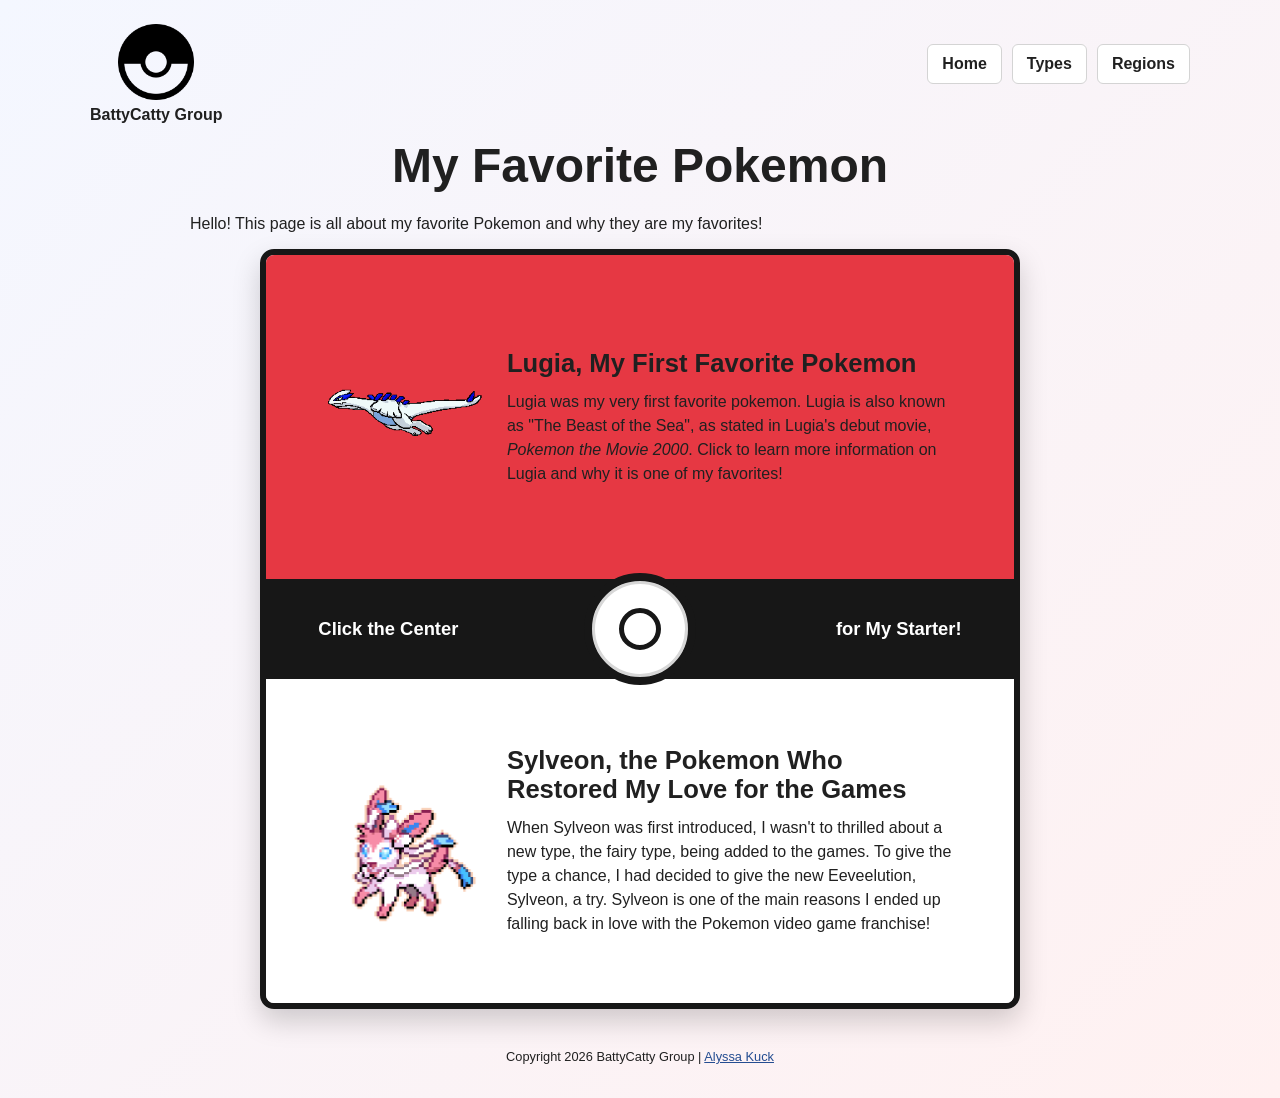
<file: index.html>
<!DOCTYPE html>
<html lang="en">
<head>
  <meta charset="UTF-8">
  <meta name="viewport" content="width=device-width, initial-scale=1.0">
  <title>My Favorite Pokemon | BattyCatty Group</title>
  <link rel="stylesheet" href="styles.css">
</head>
<body>
  <header class="site-header">
    <div class="brand">
      <img src="Ball Logo.png" alt="Pokeball logo">
      <div class="brand-name">BattyCatty Group</div>
    </div>

    <nav aria-label="Main navigation">
      <a href="index.html">Home</a>
      <a href="types.html">Types</a>
      <a href="regions.html">Regions</a>
    </nav>
  </header>

  <main>
    <h1>My Favorite Pokemon</h1> 
    <p>
      Hello! This page is all about my favorite Pokemon and why they are my favorites!
    </p>

    <section class="pokeball" aria-label="Featured favorite Pokemon">
      <div class="red-section">
        <a class="pokemon-image" href="lugia.html" aria-label="Learn more about Lugia">
          <img src="Lugia.gif" alt="Lugia">
        </a>

        <div class="pokemon-copy">
          <h2>Lugia, My First Favorite Pokemon</h2>
          <p>
            Lugia was my very first favorite pokemon. Lugia is also known as
            "The Beast of the Sea", as stated in Lugia's debut movie,
            <em>Pokemon the Movie 2000</em>. Click to learn more information
            on Lugia and why it is one of my favorites!
          </p>
        </div>
      </div>

      <div class="black-stripe">
        <span class="stripe-label">Click the Center</span>
        <span class="stripe-label">for My Starter!</span>
      </div>

      <div class="white-section">
        <a class="pokemon-image" href="sylveon.html" aria-label="Learn more about Sylveon">
          <img src="Sylveon.gif" alt="Sylveon">
        </a>

        <div class="pokemon-copy">
          <h2>Sylveon, the Pokemon Who Restored My Love for the Games</h2>
          <p>
            When Sylveon was first introduced, I wasn't to thrilled about a new
            type, the fairy type, being added to the games. To give the type a
            chance, I had decided to give the new Eeveelution, Sylveon, a try.
            Sylveon is one of the main reasons I ended up falling back in love
            with the Pokemon video game franchise!
          </p>
        </div>
      </div>

      <div class="center-button">
        <a href="starter.html" aria-label="Learn about my starter Pokemon"></a>
      </div>
    </section>
  </main>

  <footer>
    Copyright 2026 BattyCatty Group |
    <a href="mailto:amkuck@asu.edu">Alyssa Kuck</a>
  </footer>
</body>
</html>
</file>
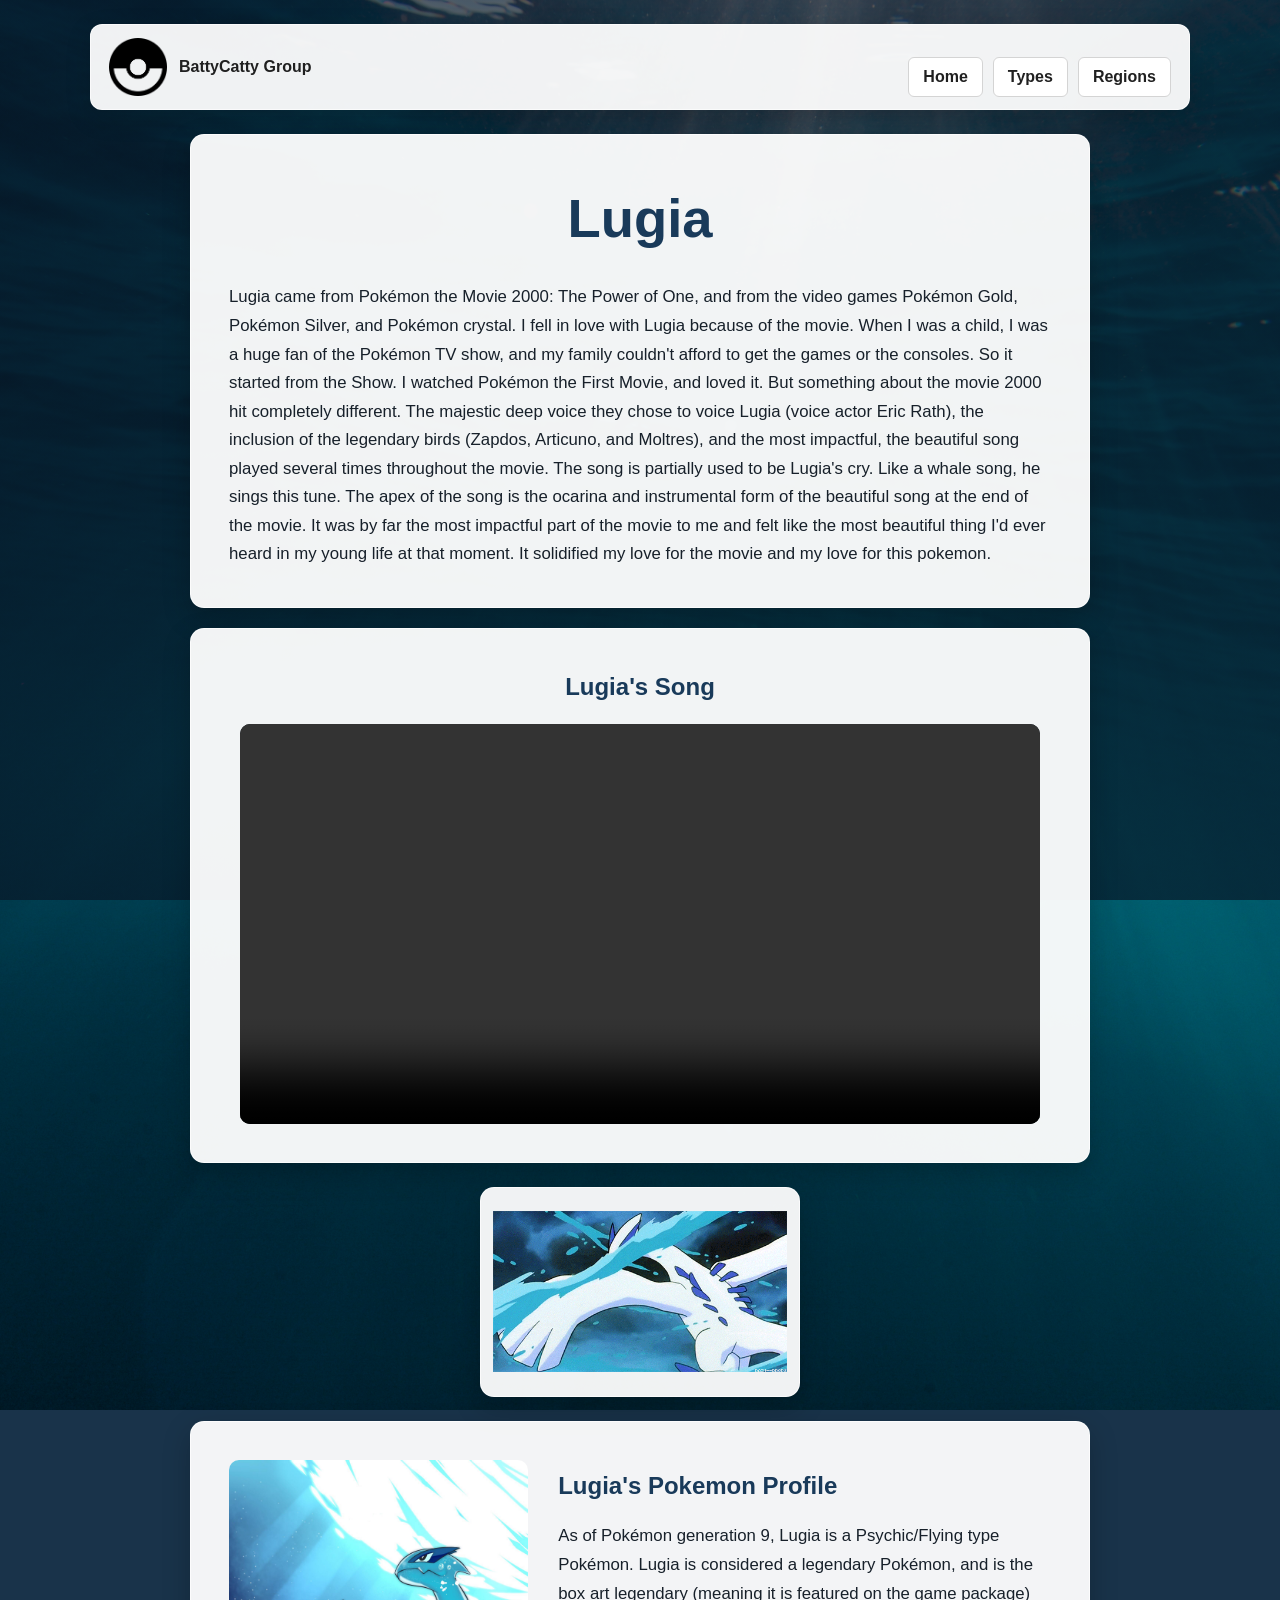
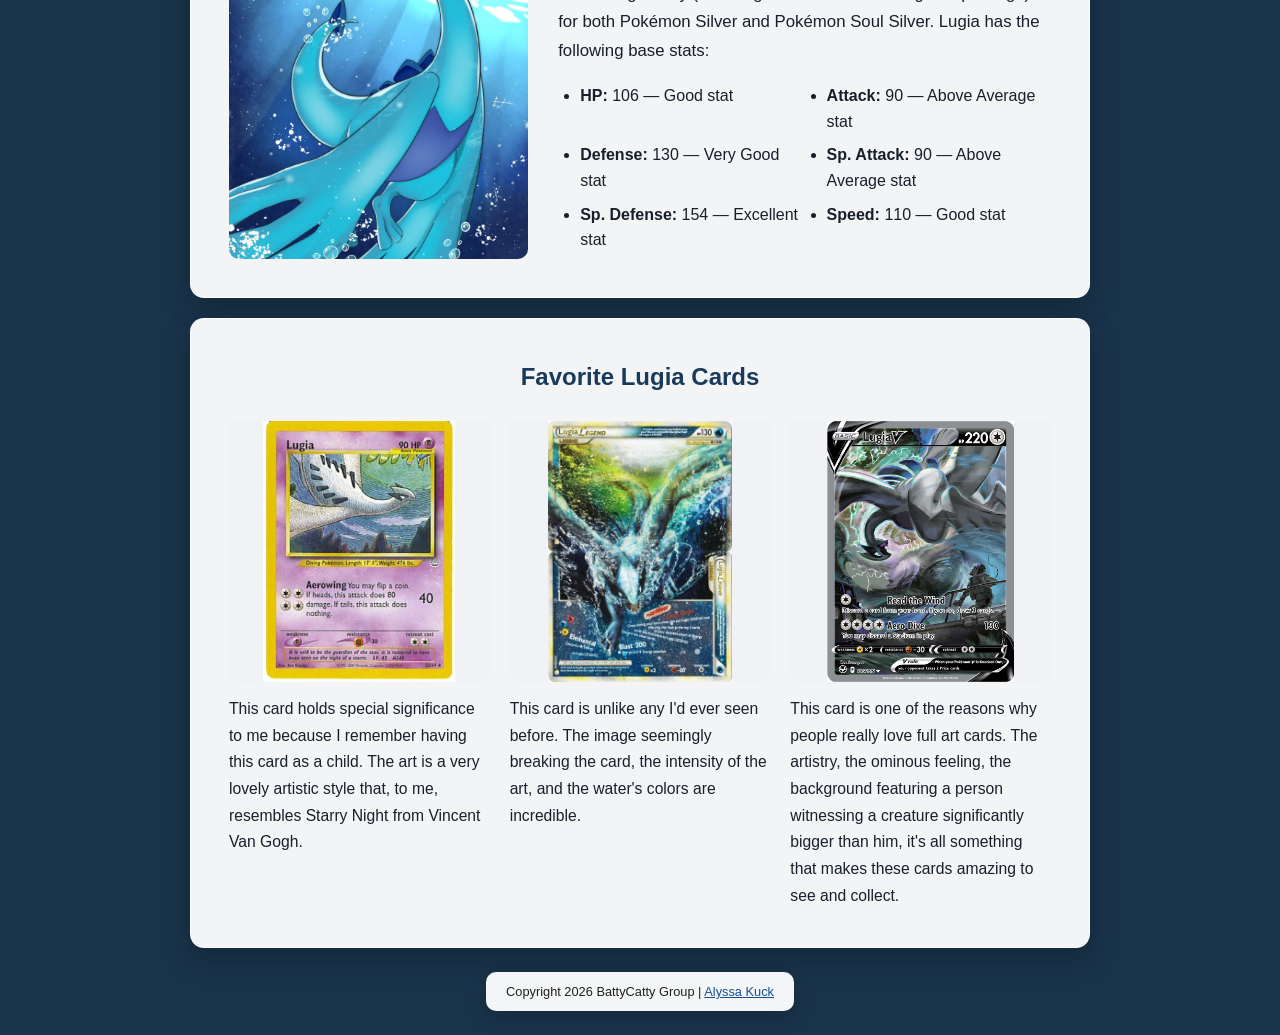
<file: lugia.html>
<!DOCTYPE html>
<html lang="en">
<head>
  <meta charset="UTF-8">
  <meta name="viewport" content="width=device-width, initial-scale=1.0">
  <meta name="description" content="Why Lugia is one of my favorite Pokemon, with memories, base stats, music, and favorite cards.">
  <title>Lugia | BattyCatty Group</title>
  <link rel="stylesheet" href="styles.css">
</head>
<body class="detail-page lugia-page">
  <header class="site-header">
    <a class="brand" href="index.html" aria-label="BattyCatty Group home">
      <img src="Ball Logo.png" alt="Pokeball logo">
      <span class="brand-name">BattyCatty Group</span>
    </a>

    <nav aria-label="Main navigation">
      <a href="index.html">Home</a>
      <a href="types.html">Types</a>
      <a href="regions.html">Regions</a>
    </nav>
  </header>

  <main class="detail-main">
    <section class="detail-panel intro-panel">
      <h1>Lugia</h1>
      <p>Lugia came from Pokémon the Movie 2000: The Power of One, and from the video games Pokémon Gold, Pokémon Silver, and Pokémon crystal. I fell in love with Lugia because of the movie. When I was a child, I was a huge fan of the Pokémon TV show, and my family couldn't afford to get the games or the consoles. So it started from the Show. I watched Pokémon the First Movie, and loved it. But something about the movie 2000 hit completely different. The majestic deep voice they chose to voice Lugia (voice actor Eric Rath), the inclusion of the legendary birds (Zapdos, Articuno, and Moltres), and the most impactful, the beautiful song played several times throughout the movie. The song is partially used to be Lugia's cry. Like a whale song, he sings this tune. The apex of the song is the ocarina and instrumental form of the beautiful song at the end of the movie. It was by far the most impactful part of the movie to me and felt like the most beautiful thing I'd ever heard in my young life at that moment. It solidified my love for the movie and my love for this pokemon.</p>
    </section>

    <section class="detail-panel video-panel" aria-labelledby="lugia-video-title">
      <h2 id="sylveon-video-title">Lugia's Song</h2>
      <video controls preload="metadata">
        <source src="Pokemon 2000 lugia's song.mp4" type="video/mp4">
        Your browser does not support HTML video. You can
        <a href="Sylveon.mp4">open the video file</a> instead.
      </video>
    </section>

    <div class="featured-gif">
      <img src="Lugia for the page.gif" alt="Animated Lugia">
    </div>

    <section class="detail-panel feature-panel">
      <img class="feature-art" src="Lugia art 1.jpg" alt="Lugia artwork">
      <div class="feature-copy">
        <h2>Lugia's Pokemon Profile</h2>
        <p>As of Pokémon generation 9, Lugia is a Psychic/Flying type Pokémon. Lugia is considered a legendary Pokémon, and is the box art legendary (meaning it is featured on the game package) for both Pokémon Silver and Pokémon Soul Silver. Lugia has the following base stats:</p>
        <ul class="stat-list">
          <li><strong>HP:</strong> 106 — Good stat</li>
          <li><strong>Attack:</strong> 90 — Above Average stat</li>
          <li><strong>Defense:</strong> 130 — Very Good stat</li>
          <li><strong>Sp. Attack:</strong> 90 — Above Average stat</li>
          <li><strong>Sp. Defense:</strong> 154 — Excellent stat</li>
          <li><strong>Speed:</strong> 110 — Good stat</li>
        </ul>
      </div>
    </section>

    <section class="detail-panel collection-panel">
      <h2>Favorite Lugia Cards</h2>
      <div class="card-gallery">
        <article class="card-item">
          <img src="Lugia card.jpg" alt="Lugia card with starry artwork">
          <p>This card holds special significance to me because I remember having this card as a child. The art is a very lovely artistic style that, to me, resembles Starry Night from Vincent Van Gogh.</p>
        </article>
        <article class="card-item">
          <img src="Lugia card 2.jpg" alt="Lugia card with dramatic water artwork">
          <p>This card is unlike any I'd ever seen before. The image seemingly breaking the card, the intensity of the art, and the water's colors are incredible.</p>
        </article>
        <article class="card-item">
          <img src="Lugia card 3.jpg" alt="Full-art Lugia card">
          <p>This card is one of the reasons why people really love full art cards. The artistry, the ominous feeling, the background featuring a person witnessing a creature significantly bigger than him, it's all something that makes these cards amazing to see and collect.</p>
        </article>
      </div>
    </section>
  </main>

  <footer class="detail-footer">
    Copyright 2026 BattyCatty Group |
    <a href="mailto:amkuck@asu.edu">Alyssa Kuck</a>
  </footer>
</body>
</html>
</file>
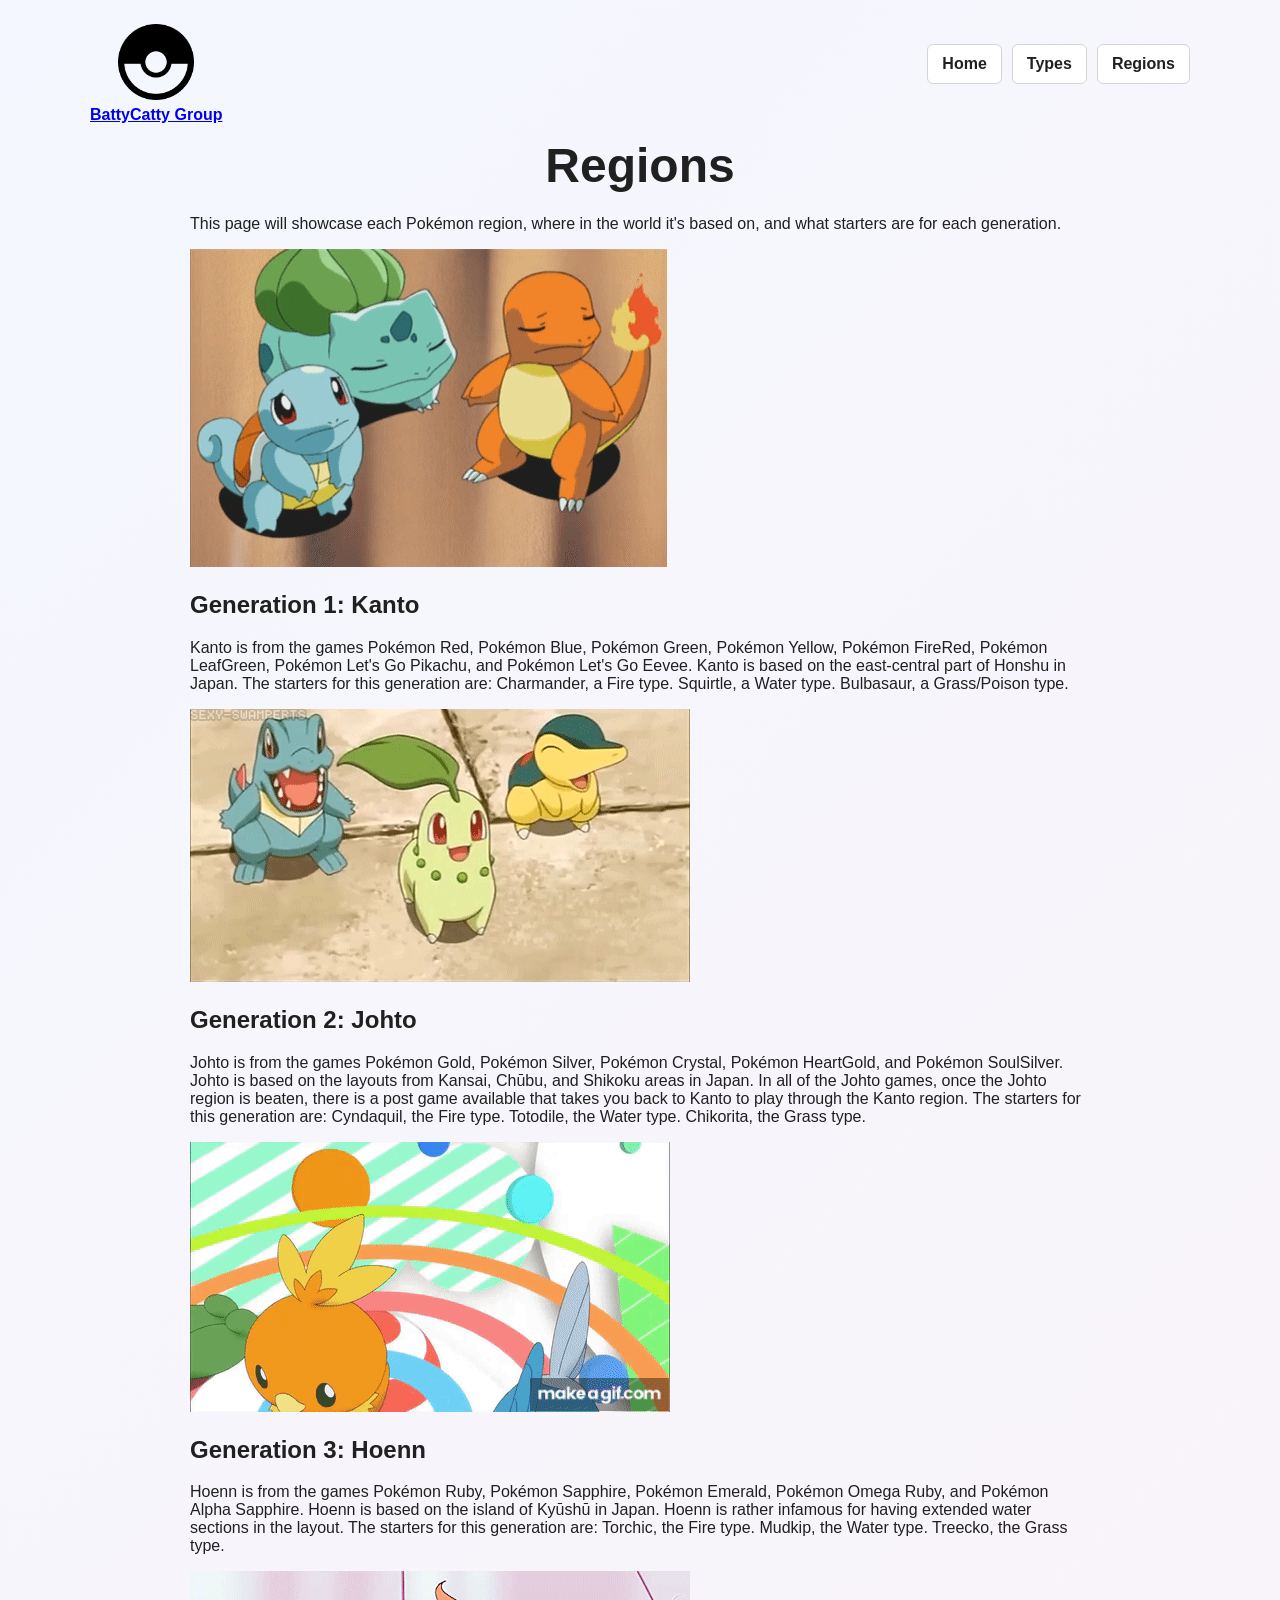
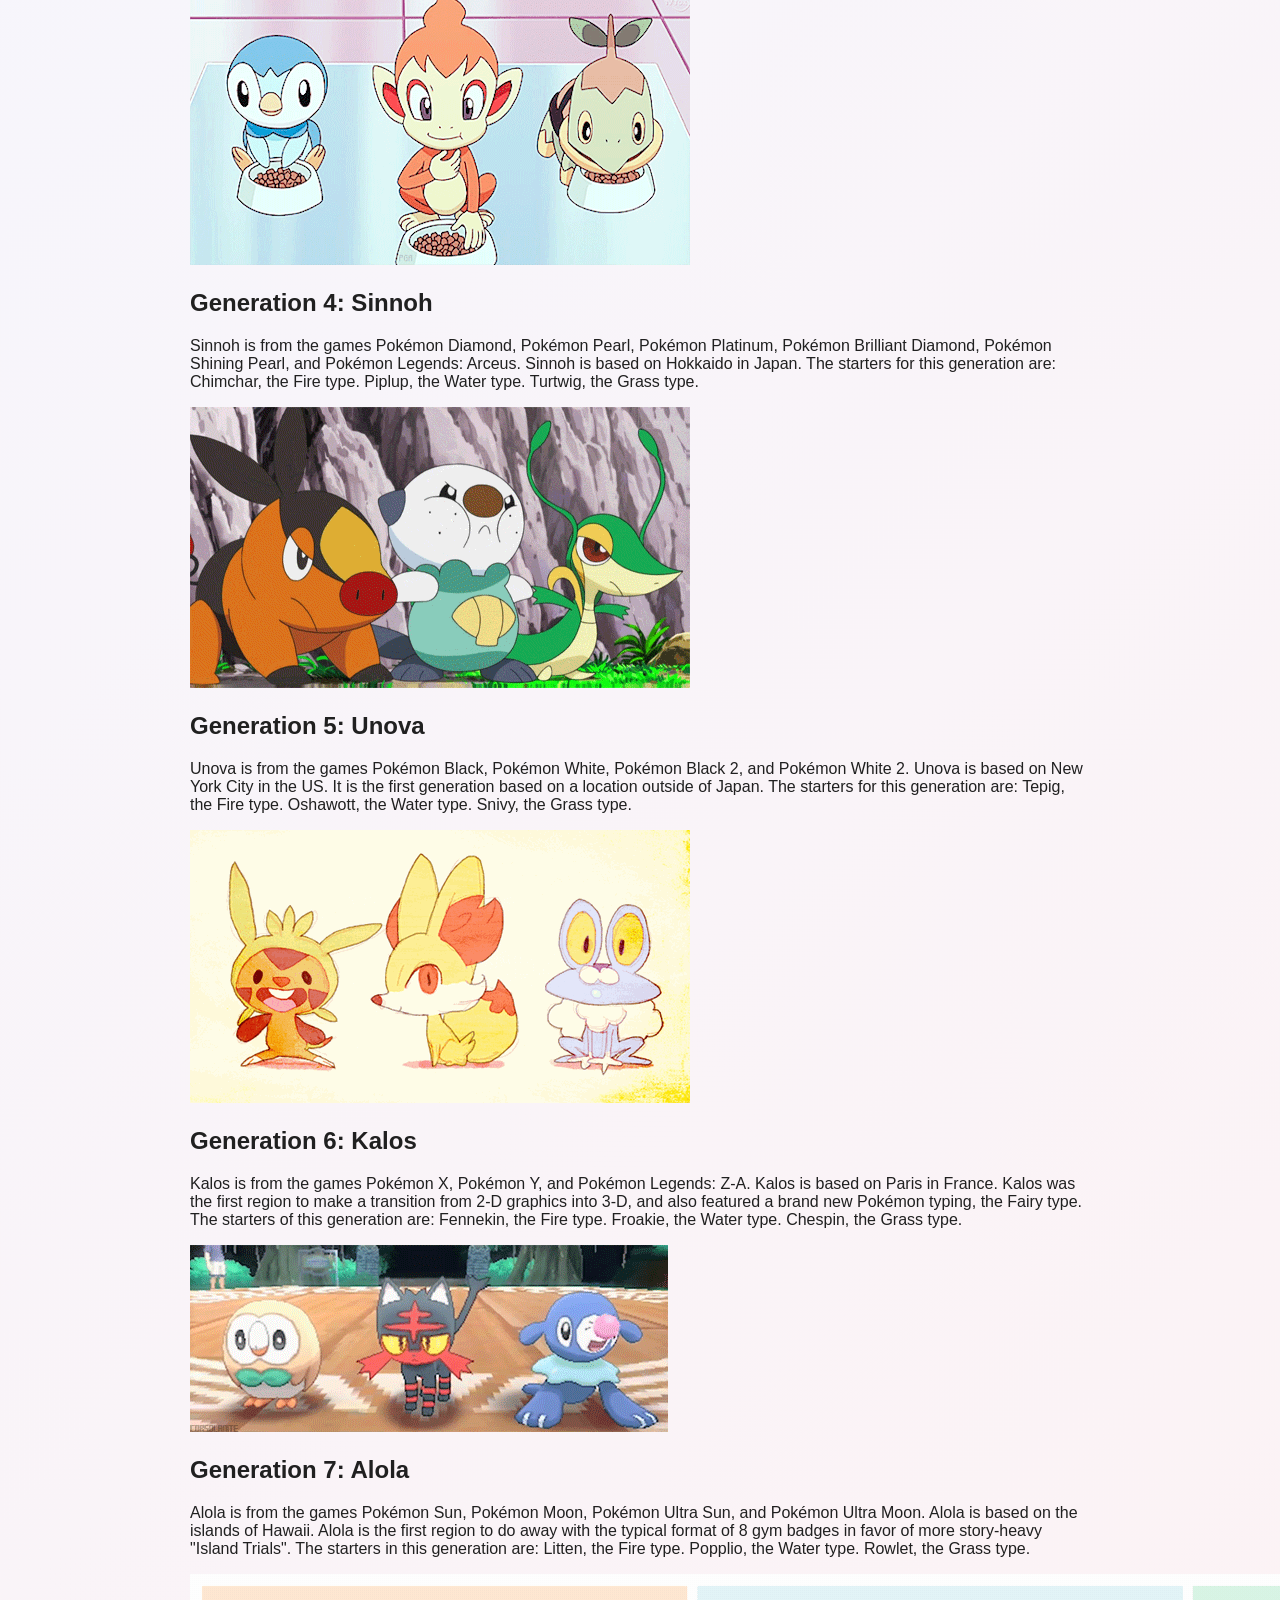
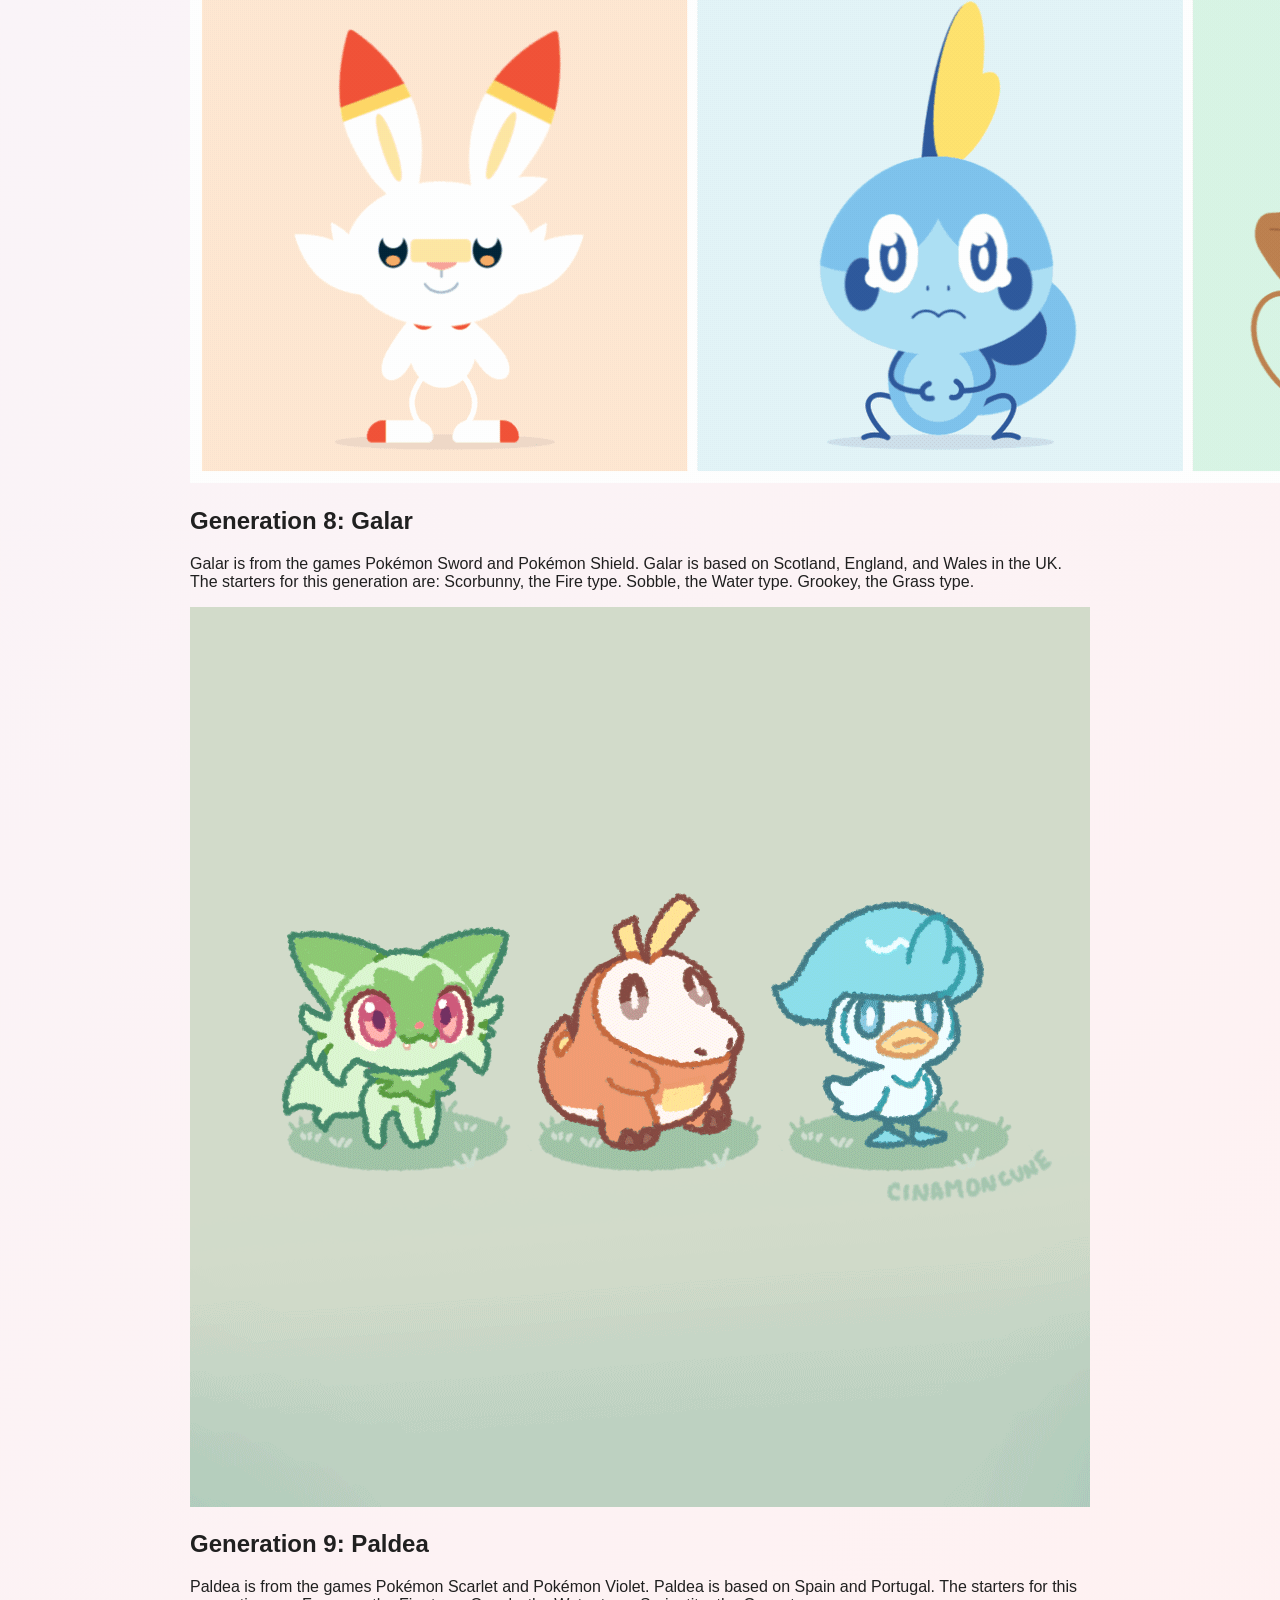
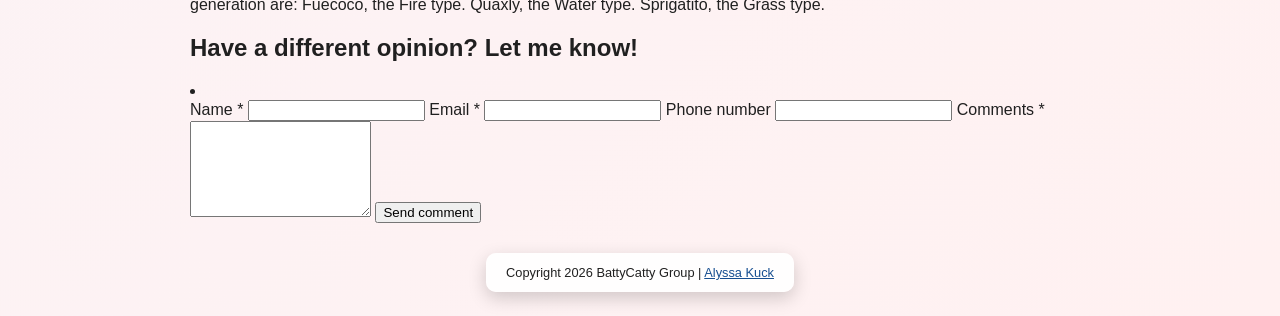
<file: regions.html>
<!DOCTYPE html>
<html lang="en">
<head>
  <meta charset="UTF-8">
  <meta name="viewport" content="width=device-width, initial-scale=1.0">
  <meta name="description" content="Explore the nine main Pokémon regions, their real-world inspirations, and their starter Pokémon.">
  <title>Regions | BattyCatty Group</title>
  <link rel="stylesheet" href="styles.css">
</head>
<body class="info-page regions-page">
  <header class="site-header">
    <a class="brand" href="index.html" aria-label="BattyCatty Group home">
      <img src="Ball Logo.png" alt="Pokeball logo">
      <span class="brand-name">BattyCatty Group</span>
    </a>
    <nav aria-label="Main navigation">
      <a href="index.html">Home</a>
      <a href="types.html">Types</a>
      <a href="regions.html" aria-current="page">Regions</a>
    </nav>
  </header>

  <main class="info-main">
    <section class="info-panel">
      <h1>Regions</h1>
      <p class="page-intro">This page will showcase each Pokémon region, where in the world it's based on, and what starters are for each generation.</p>
    </section>

    <section class="region-list" aria-label="Pokémon regions by generation">
      <article class="info-panel region-row">
        <img src="kanto.gif" alt="Animated Kanto region map">
        <div>
          <h2>Generation 1: Kanto</h2>
          <p>Kanto is from the games Pokémon Red, Pokémon Blue, Pokémon Green, Pokémon Yellow, Pokémon FireRed, Pokémon LeafGreen, Pokémon Let's Go Pikachu, and Pokémon Let's Go Eevee. Kanto is based on the east-central part of Honshu in Japan. The starters for this generation are: Charmander, a Fire type. Squirtle, a Water type. Bulbasaur, a Grass/Poison type.</p>
        </div>
      </article>

      <article class="info-panel region-row">
        <img src="johto.gif" alt="Animated Johto region map">
        <div>
          <h2>Generation 2: Johto</h2>
          <p>Johto is from the games Pokémon Gold, Pokémon Silver, Pokémon Crystal, Pokémon HeartGold, and Pokémon SoulSilver. Johto is based on the layouts from Kansai, Chūbu, and Shikoku areas in Japan. In all of the Johto games, once the Johto region is beaten, there is a post game available that takes you back to Kanto to play through the Kanto region. The starters for this generation are: Cyndaquil, the Fire type. Totodile, the Water type. Chikorita, the Grass type.</p>
        </div>
      </article>

      <article class="info-panel region-row">
        <img src="hoenn.gif" alt="Animated Hoenn region map">
        <div>
          <h2>Generation 3: Hoenn</h2>
          <p>Hoenn is from the games Pokémon Ruby, Pokémon Sapphire, Pokémon Emerald, Pokémon Omega Ruby, and Pokémon Alpha Sapphire. Hoenn is based on the island of Kyūshū in Japan. Hoenn is rather infamous for having extended water sections in the layout. The starters for this generation are: Torchic, the Fire type. Mudkip, the Water type. Treecko, the Grass type.</p>
        </div>
      </article>

      <article class="info-panel region-row">
        <img src="sinnoh.gif" alt="Animated Sinnoh region map">
        <div>
          <h2>Generation 4: Sinnoh</h2>
          <p>Sinnoh is from the games Pokémon Diamond, Pokémon Pearl, Pokémon Platinum, Pokémon Brilliant Diamond, Pokémon Shining Pearl, and Pokémon Legends: Arceus. Sinnoh is based on Hokkaido in Japan. The starters for this generation are: Chimchar, the Fire type. Piplup, the Water type. Turtwig, the Grass type.</p>
        </div>
      </article>

      <article class="info-panel region-row">
        <img src="unova.gif" alt="Animated Unova region map">
        <div>
          <h2>Generation 5: Unova</h2>
          <p>Unova is from the games Pokémon Black, Pokémon White, Pokémon Black 2, and Pokémon White 2. Unova is based on New York City in the US. It is the first generation based on a location outside of Japan. The starters for this generation are: Tepig, the Fire type. Oshawott, the Water type. Snivy, the Grass type.</p>
        </div>
      </article>

      <article class="info-panel region-row">
        <img src="kalos.gif" alt="Animated Kalos region map">
        <div>
          <h2>Generation 6: Kalos</h2>
          <p>Kalos is from the games Pokémon X, Pokémon Y, and Pokémon Legends: Z-A. Kalos is based on Paris in France. Kalos was the first region to make a transition from 2-D graphics into 3-D, and also featured a brand new Pokémon typing, the Fairy type. The starters of this generation are: Fennekin, the Fire type. Froakie, the Water type. Chespin, the Grass type.</p>
        </div>
      </article>

      <article class="info-panel region-row">
        <img src="alola.gif" alt="Animated Alola region map">
        <div>
          <h2>Generation 7: Alola</h2>
          <p>Alola is from the games Pokémon Sun, Pokémon Moon, Pokémon Ultra Sun, and Pokémon Ultra Moon. Alola is based on the islands of Hawaii. Alola is the first region to do away with the typical format of 8 gym badges in favor of more story-heavy "Island Trials". The starters in this generation are: Litten, the Fire type. Popplio, the Water type. Rowlet, the Grass type.</p>
        </div>
      </article>

      <article class="info-panel region-row">
        <img src="galar.gif" alt="Animated Galar region map">
        <div>
          <h2>Generation 8: Galar</h2>
          <p>Galar is from the games Pokémon Sword and Pokémon Shield. Galar is based on Scotland, England, and Wales in the UK. The starters for this generation are: Scorbunny, the Fire type. Sobble, the Water type. Grookey, the Grass type.</p>
        </div>
      </article>

      <article class="info-panel region-row">
        <img src="paldea.gif" alt="Animated Paldea region map">
        <div>
          <h2>Generation 9: Paldea</h2>
          <p>Paldea is from the games Pokémon Scarlet and Pokémon Violet. Paldea is based on Spain and Portugal. The starters for this generation are: Fuecoco, the Fire type. Quaxly, the Water type. Sprigatito, the Grass type.</p>
        </div>
      </article>
    </section>

    <section class="info-panel feedback-panel">
      <h2>Have a different opinion? Let me know!</h2>
      <li>
        <form action="mailto:amkuck@asu.edu" method="post" enctype="text/plain">
          <label for="visitor-name">Name <span aria-hidden="true">*</span></label>
          <input id="visitor-name" name="name" type="text" autocomplete="name" required>

          <label for="visitor-email">Email <span aria-hidden="true">*</span></label>
          <input id="visitor-email" name="email" type="email" autocomplete="email" required>

          <label for="visitor-phone">Phone number</label>
          <input id="visitor-phone" name="phone" type="tel" autocomplete="tel">

          <label for="visitor-comments">Comments <span aria-hidden="true">*</span></label>
          <textarea id="visitor-comments" name="comments" rows="6" required></textarea>

          <button type="submit">Send comment</button>
        </form>
      </li>  
    </section>
  </main>

  <footer class="detail-footer">
    Copyright 2026 BattyCatty Group |
    <a href="mailto:amkuck@asu.edu">Alyssa Kuck</a>
  </footer>
</body>
</html>
</file>
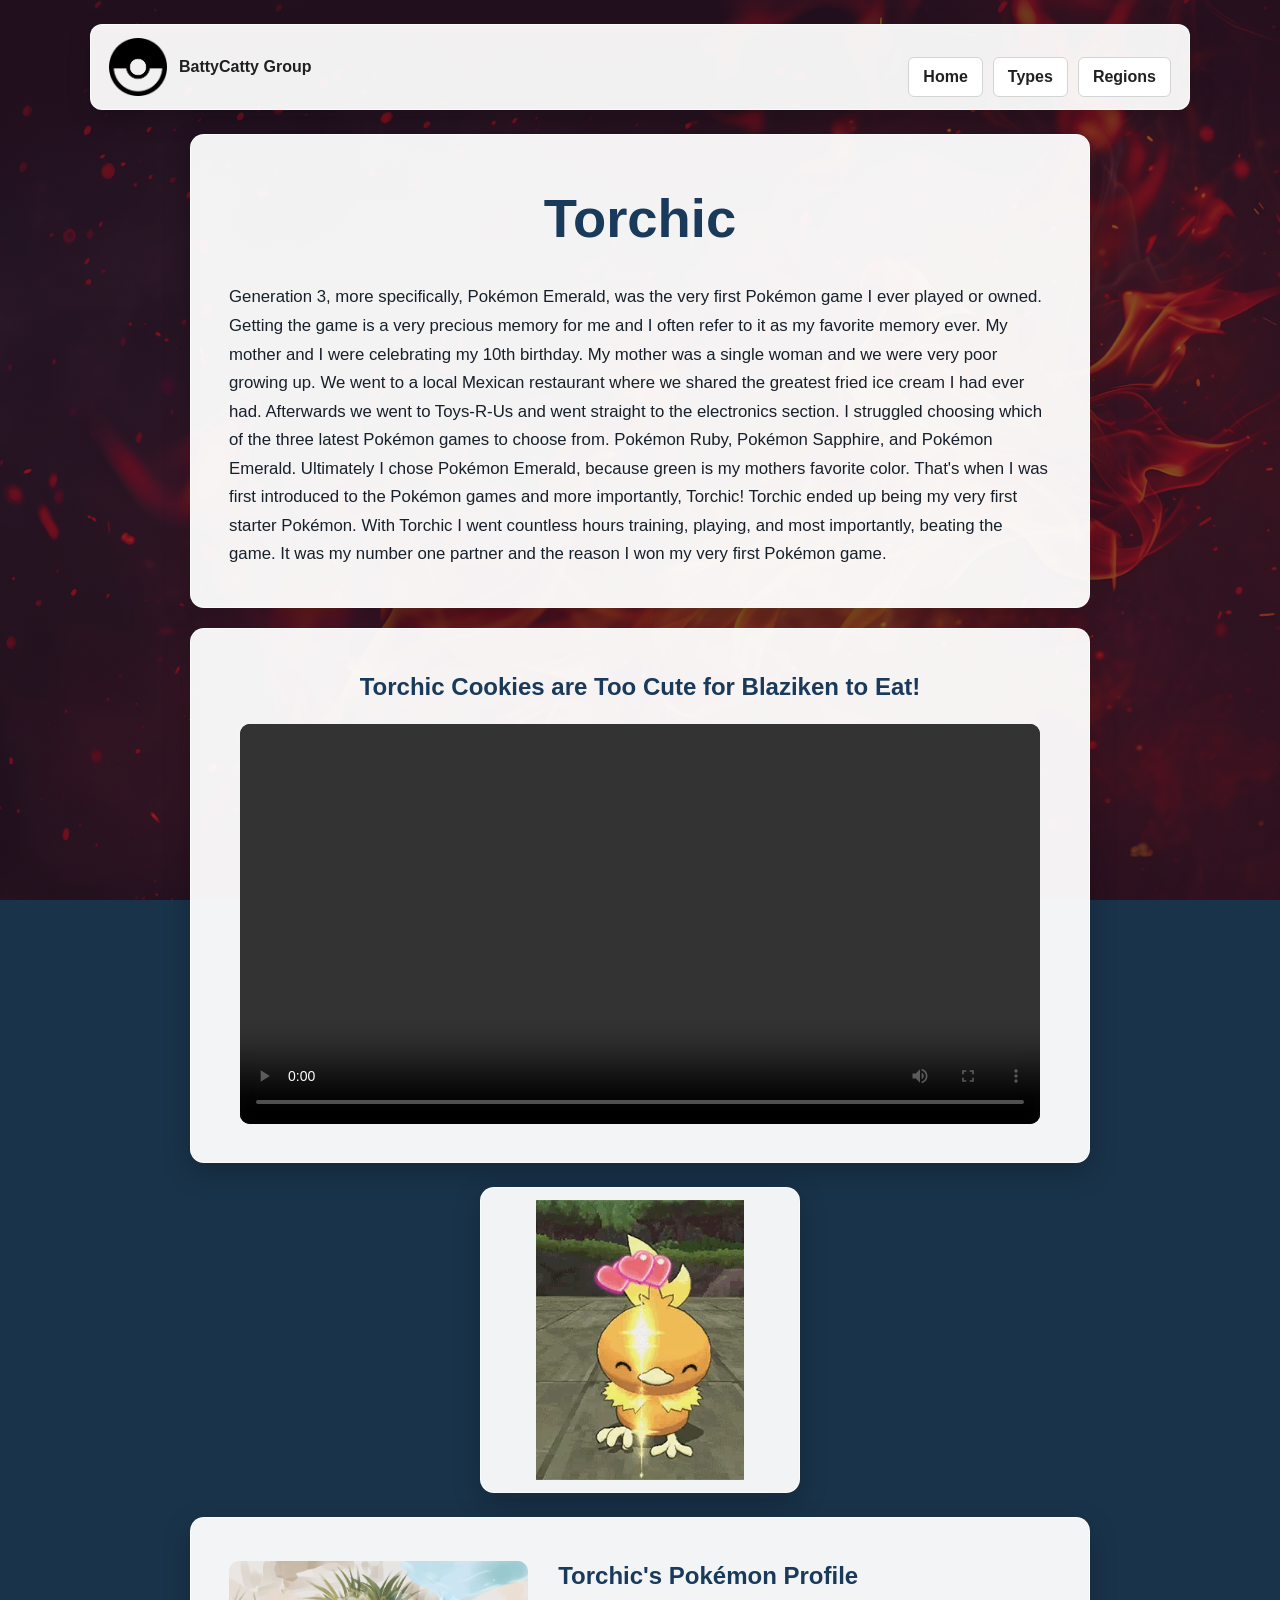
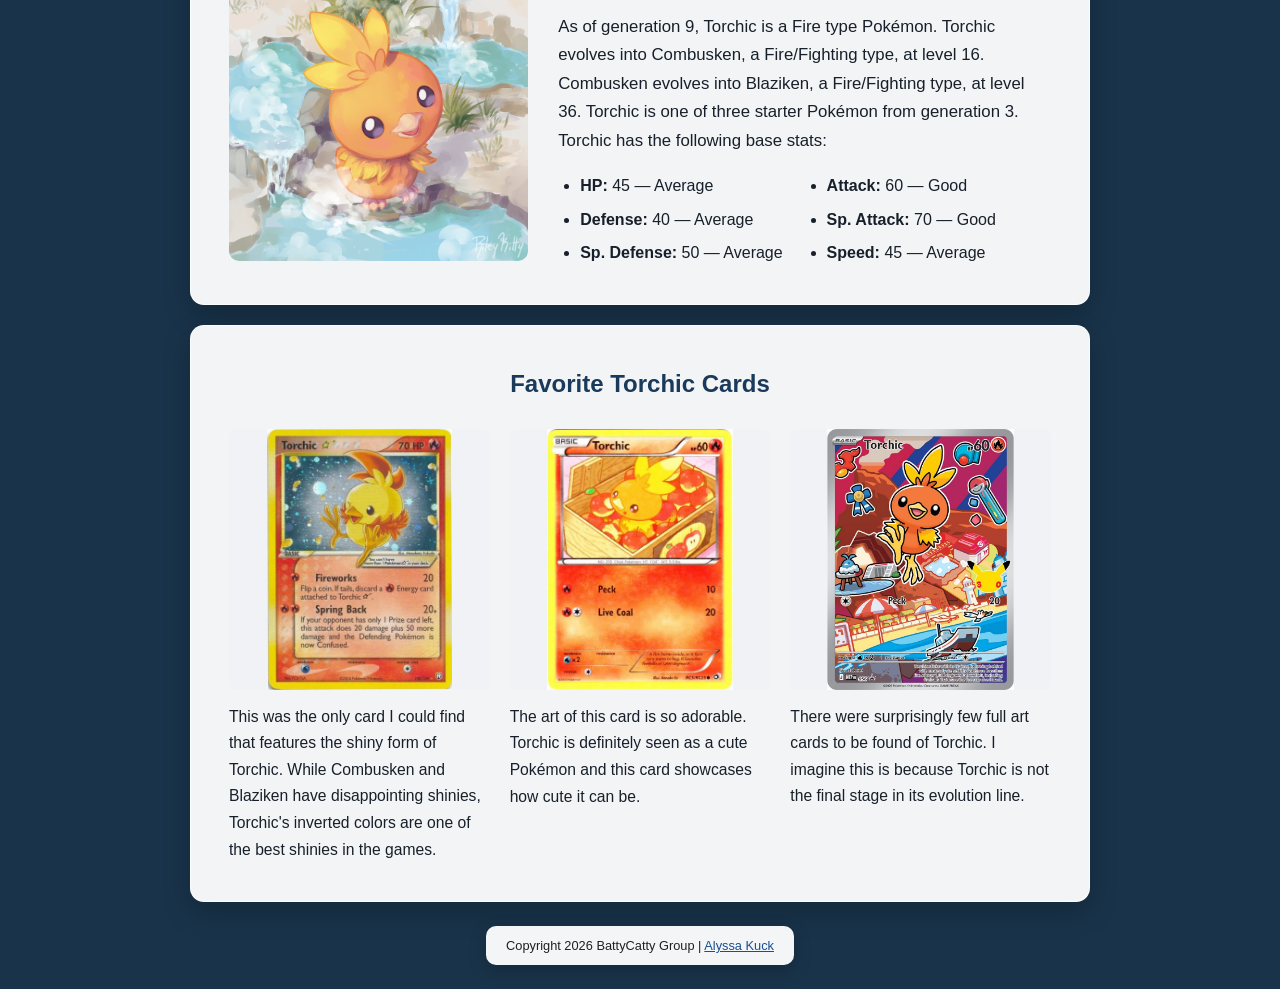
<file: starter.html>
<!DOCTYPE html>
<html lang="en">
<head>
  <meta charset="UTF-8">
  <meta name="viewport" content="width=device-width, initial-scale=1.0">
  <meta name="description" content="My memories of Torchic, my first Pokémon starter, with its profile and favorite cards.">
  <title>Torchic | BattyCatty Group</title>
  <link rel="stylesheet" href="styles.css">
</head>
<body class="detail-page starter-page">
  <header class="site-header">
    <a class="brand" href="index.html" aria-label="BattyCatty Group home">
      <img src="Ball Logo.png" alt="Pokeball logo">
      <span class="brand-name">BattyCatty Group</span>
    </a>
    <nav aria-label="Main navigation">
      <a href="index.html">Home</a>
      <a href="types.html">Types</a>
      <a href="regions.html">Regions</a>
    </nav>
  </header>

  <main class="detail-main">
    <section class="detail-panel intro-panel">
      <h1>Torchic</h1>
      <p>Generation 3, more specifically, Pokémon Emerald, was the very first Pokémon game I ever played or owned. Getting the game is a very precious memory for me and I often refer to it as my favorite memory ever. My mother and I were celebrating my 10th birthday. My mother was a single woman and we were very poor growing up. We went to a local Mexican restaurant where we shared the greatest fried ice cream I had ever had. Afterwards we went to Toys-R-Us and went straight to the electronics section. I struggled choosing which of the three latest Pokémon games to choose from. Pokémon Ruby, Pokémon Sapphire, and Pokémon Emerald. Ultimately I chose Pokémon Emerald, because green is my mothers favorite color. That's when I was first introduced to the Pokémon games and more importantly, Torchic! Torchic ended up being my very first starter Pokémon. With Torchic I went countless hours training, playing, and most importantly, beating the game. It was my number one partner and the reason I won my very first Pokémon game.</p>
    </section>

    <section class="detail-panel video-panel" aria-labelledby="torchic-video-title">
      <h2 id="torchic-video-title">Torchic Cookies are Too Cute for Blaziken to Eat!</h2>
      <video controls preload="metadata">
        <source src="blaziken.mp4" type="video/mp4">
        Your browser does not support HTML video. You can
        <a href="blaziken.mp4">open the video file</a> instead.
      </video>
    </section>

    <div class="featured-gif">
      <img src="torchic.gif" alt="Animated Torchic">
    </div>

    <section class="detail-panel feature-panel">
      <img class="feature-art" src="torchicart.png" alt="Torchic artwork">
      <div class="feature-copy">
        <h2>Torchic's Pokémon Profile</h2>
        <p>As of generation 9, Torchic is a Fire type Pokémon. Torchic evolves into Combusken, a Fire/Fighting type, at level 16. Combusken evolves into Blaziken, a Fire/Fighting type, at level 36. Torchic is one of three starter Pokémon from generation 3. Torchic has the following base stats:</p>
        <ul class="stat-list">
          <li><strong>HP:</strong> 45 — Average</li>
          <li><strong>Attack:</strong> 60 — Good</li>
          <li><strong>Defense:</strong> 40 — Average</li>
          <li><strong>Sp. Attack:</strong> 70 — Good</li>
          <li><strong>Sp. Defense:</strong> 50 — Average</li>
          <li><strong>Speed:</strong> 45 — Average</li>
        </ul>
      </div>
    </section>

    <section class="detail-panel collection-panel">
      <h2>Favorite Torchic Cards</h2>
      <div class="card-gallery">
        <article class="card-item">
          <img src="tcard1.jpg" alt="Torchic card featuring its shiny form">
          <p>This was the only card I could find that features the shiny form of Torchic. While Combusken and Blaziken have disappointing shinies, Torchic's inverted colors are one of the best shinies in the games.</p>
        </article>
        <article class="card-item">
          <img src="tcard2.jpg" alt="Cute Torchic card artwork">
          <p>The art of this card is so adorable. Torchic is definitely seen as a cute Pokémon and this card showcases how cute it can be.</p>
        </article>
        <article class="card-item">
          <img src="tcard3.jpg" alt="Full-art Torchic card">
          <p>There were surprisingly few full art cards to be found of Torchic. I imagine this is because Torchic is not the final stage in its evolution line.</p>
        </article>
      </div>
    </section>
  </main>

  <footer class="detail-footer">
    Copyright 2026 BattyCatty Group |
    <a href="mailto:amkuck@asu.edu">Alyssa Kuck</a>
  </footer>
</body>
</html>
</file>
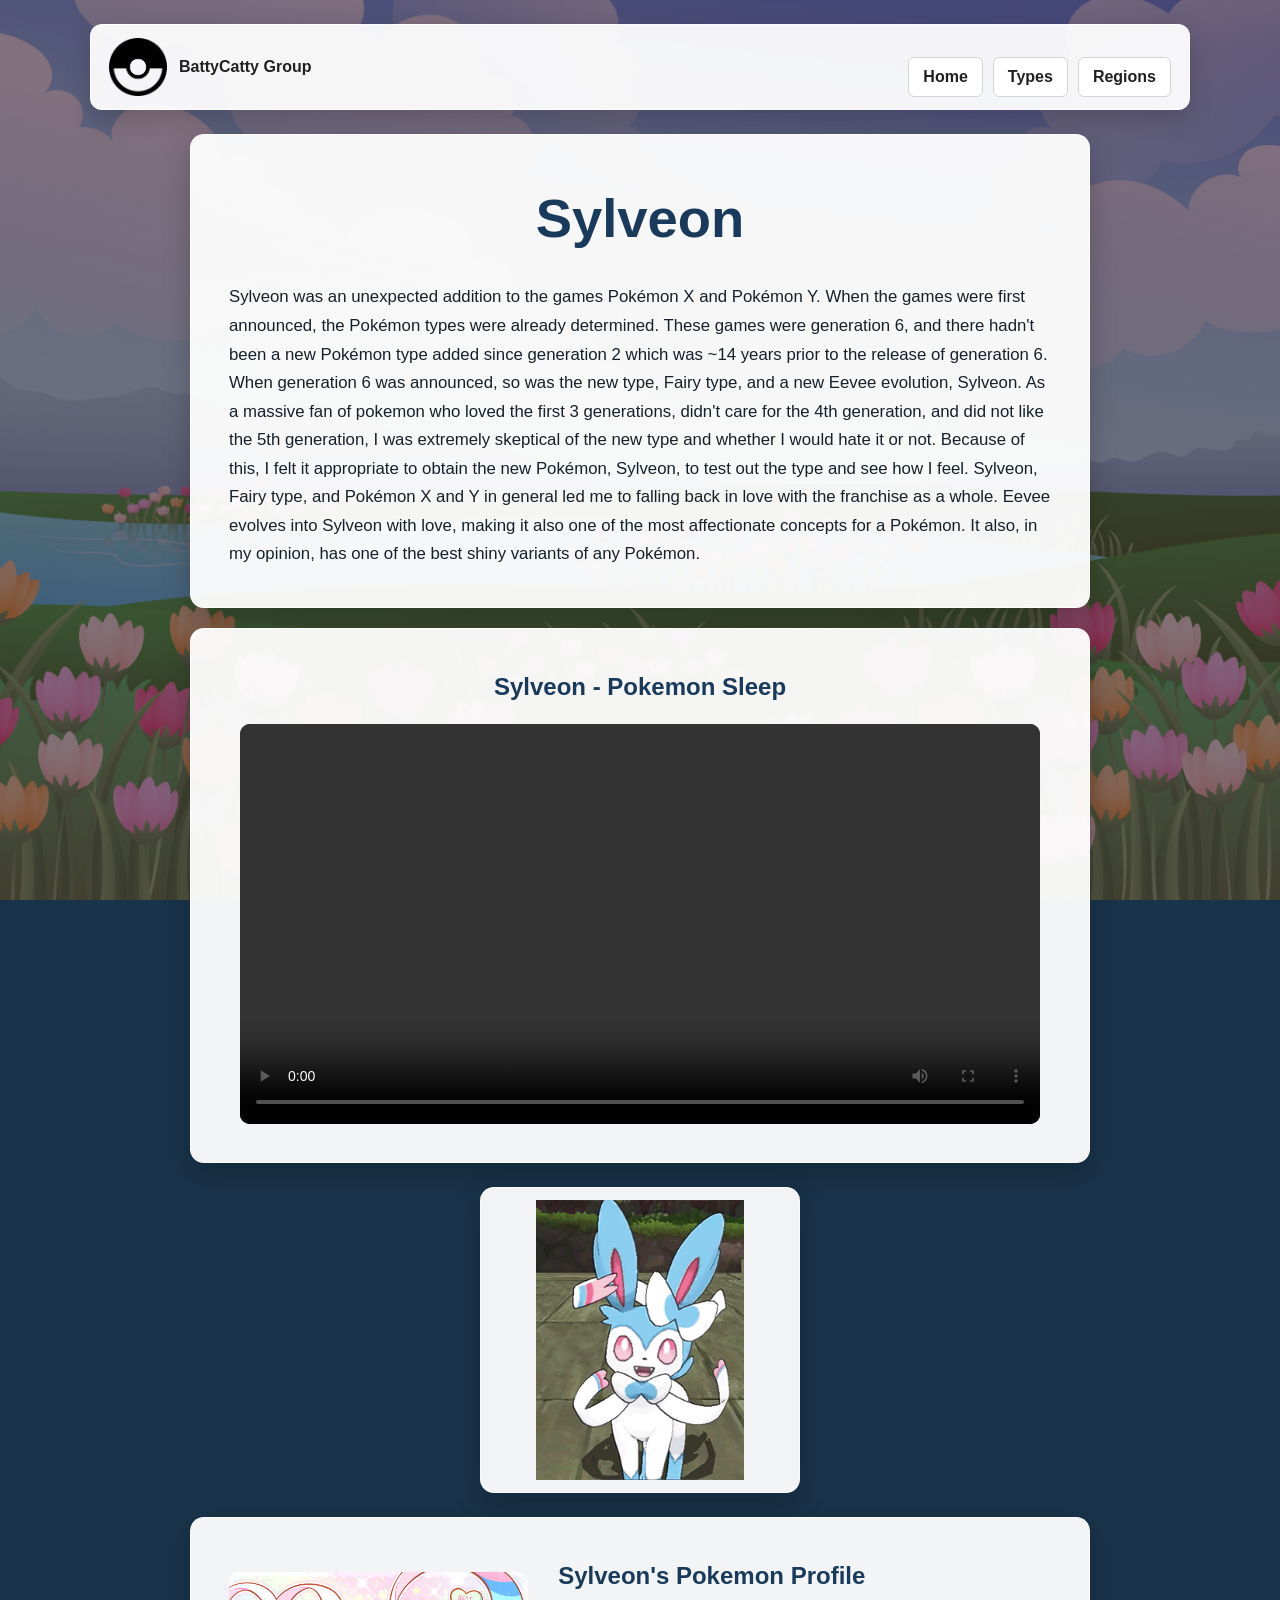
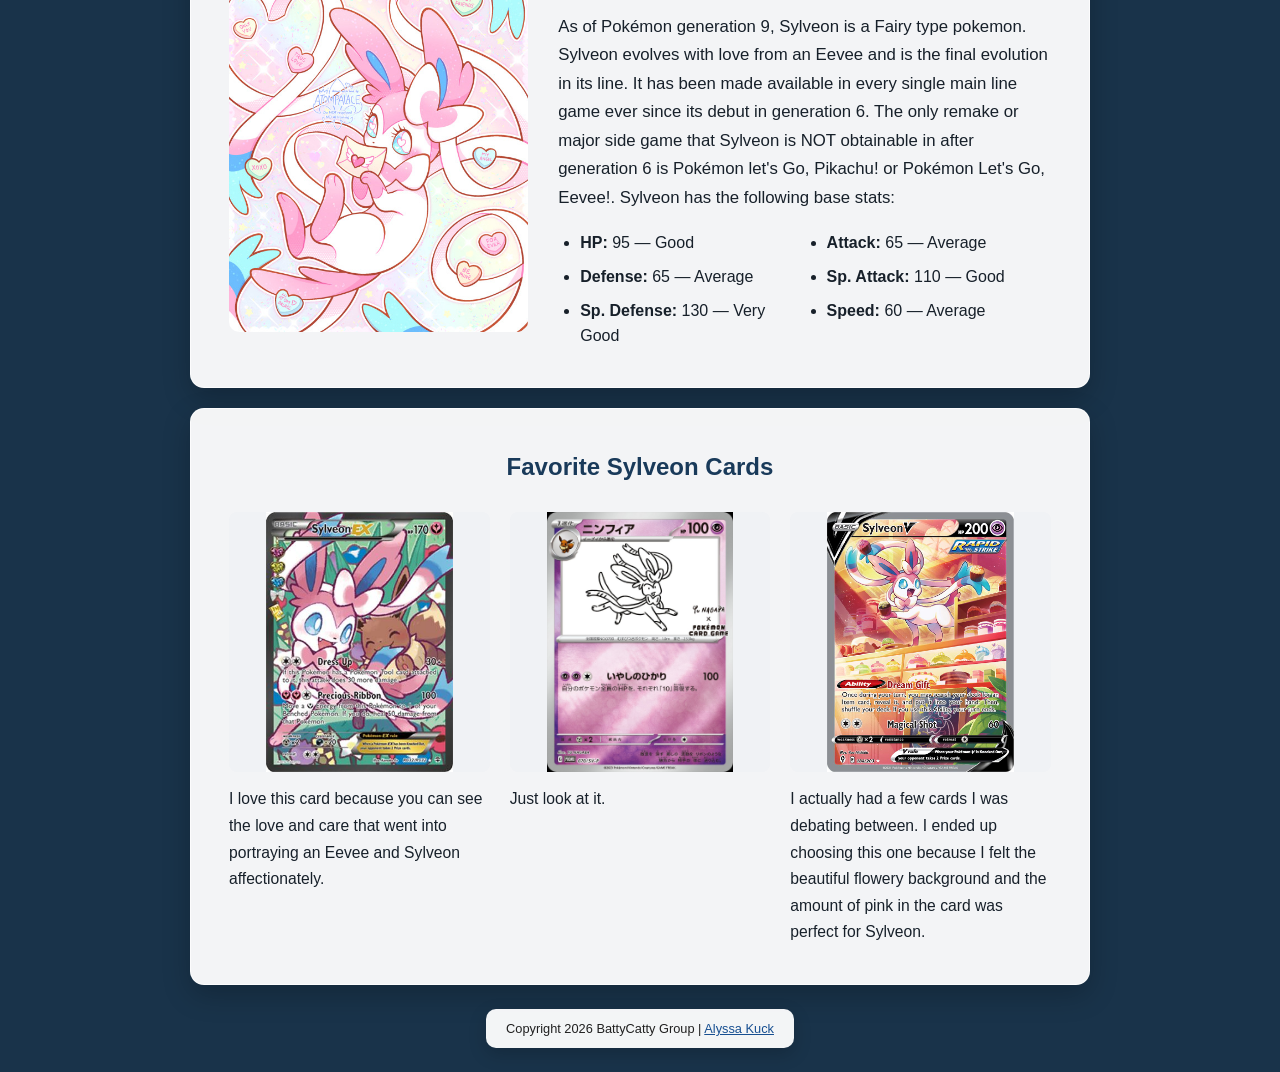
<file: sylveon.html>
<!DOCTYPE html>
<html lang="en">
<head>
  <meta charset="UTF-8">
  <meta name="viewport" content="width=device-width, initial-scale=1.0">
  <meta name="description" content="Why Sylveon helped restore my love for Pokemon, with memories, base stats, and favorite cards.">
  <title>Sylveon | BattyCatty Group</title>
  <link rel="stylesheet" href="styles.css">
</head>
<body class="detail-page sylveon-page">
  <header class="site-header">
    <a class="brand" href="index.html" aria-label="BattyCatty Group home">
      <img src="Ball Logo.png" alt="Pokeball logo">
      <span class="brand-name">BattyCatty Group</span>
    </a>

    <nav aria-label="Main navigation">
      <a href="index.html">Home</a>
      <a href="types.html">Types</a>
      <a href="regions.html">Regions</a>
    </nav>
  </header>

  <main class="detail-main">
    <section class="detail-panel intro-panel">
      <h1>Sylveon</h1>
      <p>Sylveon was an unexpected addition to the games Pokémon X and Pokémon Y. When the games were first announced, the Pokémon types were already determined. These games were generation 6, and there hadn't been a new Pokémon type added since generation 2 which was ~14 years prior to the release of generation 6. When generation 6 was announced, so was the new type, Fairy type, and a new Eevee evolution, Sylveon. As a massive fan of pokemon who loved the first 3 generations, didn't care for the 4th generation, and did not like the 5th generation, I was extremely skeptical of the new type and whether I would hate it or not. Because of this, I felt it appropriate to obtain the new Pokémon, Sylveon, to test out the type and see how I feel. Sylveon, Fairy type, and Pokémon X and Y in general led me to falling back in love with the franchise as a whole. Eevee evolves into Sylveon with love, making it also one of the most affectionate concepts for a Pokémon. It also, in my opinion, has one of the best shiny variants of any Pokémon.</p>
    </section>

    <section class="detail-panel video-panel" aria-labelledby="sylveon-video-title">
      <h2 id="sylveon-video-title">Sylveon - Pokemon Sleep</h2>
      <video controls preload="metadata">
        <source src="Sylveon.mp4" type="video/mp4">
        Your browser does not support HTML video. You can
        <a href="Sylveon.mp4">open the video file</a> instead.
      </video>
    </section>

    <div class="featured-gif">
      <img src="Shiny Sylveon.gif" alt="Shiny Sylveon">
    </div>

    <section class="detail-panel feature-panel">
      <img class="feature-art" src="Sylveon art.jpg" alt="Sylveon artwork">
      <div class="feature-copy">
        <h2>Sylveon's Pokemon Profile</h2>
        <p>As of Pokémon generation 9, Sylveon is a Fairy type pokemon. Sylveon evolves with love from an Eevee and is the final evolution in its line. It has been made available in every single main line game ever since its debut in generation 6. The only remake or major side game that Sylveon is NOT obtainable in after generation 6 is Pokémon let's Go, Pikachu! or Pokémon Let's Go, Eevee!. Sylveon has the following base stats:</p>
        <ul class="stat-list">
          <li><strong>HP:</strong> 95 — Good</li>
          <li><strong>Attack:</strong> 65 — Average</li>
          <li><strong>Defense:</strong> 65 — Average</li>
          <li><strong>Sp. Attack:</strong> 110 — Good</li>
          <li><strong>Sp. Defense:</strong> 130 — Very Good</li>
          <li><strong>Speed:</strong> 60 — Average</li>
        </ul>
      </div>
    </section>

    <section class="detail-panel collection-panel">
      <h2>Favorite Sylveon Cards</h2>
      <div class="card-gallery">
        <article class="card-item">
          <img src="Sylveon card 1.jpg" alt="Sylveon and Eevee card">
          <p>I love this card because you can see the love and care that went into portraying an Eevee and Sylveon affectionately.</p>
        </article>
        <article class="card-item">
          <img src="Sylveon card 2.jpg" alt="Sylveon card">
          <p>Just look at it.</p>
        </article>
        <article class="card-item">
          <img src="Sylveon card 3.jpg" alt="Sylveon card with a flowery pink background">
          <p>I actually had a few cards I was debating between. I ended up choosing this one because I felt the beautiful flowery background and the amount of pink in the card was perfect for Sylveon.</p>
        </article>
      </div>
    </section>
  </main>

  <footer class="detail-footer">
    Copyright 2026 BattyCatty Group |
    <a href="mailto:amkuck@asu.edu">Alyssa Kuck</a>
  </footer>
</body>
</html>
</file>
<file: styles.css>
* {
  box-sizing: border-box;
}

body {
  margin: 0;
  padding: 24px;
  font-family: Arial, Helvetica, sans-serif;
  color: #202020;
  background: linear-gradient(135deg, #f4f7ff, #fff1f1);
}

.site-header {
  display: flex;
  justify-content: space-between;
  align-items: flex-start;
  gap: 24px;
  max-width: 1100px;
  margin: 0 auto;
}

.brand {
  text-align: center;
  font-weight: bold;
}

.brand img {
  display: block;
  width: 76px;
  height: 76px;
  object-fit: contain;
  margin: 0 auto 6px;
}

.brand-name {
  font-size: 1rem;
}

nav {
  display: flex;
  gap: 10px;
  padding-top: 20px;
}

nav a {
  padding: 10px 14px;
  color: #202020;
  font-weight: bold;
  text-decoration: none;
  background: #ffffff;
  border: 1px solid #d4d4d4;
  border-radius: 6px;
}

nav a:hover,
nav a:focus {
  color: #ffffff;
  background: #c8202c;
}

main {
  max-width: 900px;
  margin: 14px auto 30px;
}

h1 {
  margin: 10px 0 22px;
  text-align: center;
  font-size: clamp(2rem, 5vw, 3rem);
}

/* The featured Pokeball */
.pokeball {
  display: grid;
  grid-template-rows: 1fr 100px 1fr;
  position: relative;
  width: min(100%, 760px);
  aspect-ratio: 1 / 1;
  margin: 0 auto;
  overflow: hidden;
  border: 6px solid #171717;
  border-radius: 14px;
  box-shadow: 0 12px 28px rgb(0 0 0 / 18%);
}

.red-section,
.white-section {
  display: flex;
  align-items: center;
  gap: 24px;
  padding: 28px 8%;
}

.red-section {
  background: #e63843;
}

.white-section {
  background: #ffffff;
}

.pokemon-image {
  flex: 0 0 25%;
  display: block;
  max-width: 175px;
}

.pokemon-image img {
  display: block;
  width: 100%;
  max-height: 190px;
  object-fit: contain;
}

.pokemon-image:focus {
  outline: 3px solid #1c4f9c;
  outline-offset: 4px;
}

.pokemon-copy {
  flex: 1;
}

.pokemon-copy h2 {
  margin: 0 0 12px;
  font-size: clamp(1.15rem, 2.5vw, 1.6rem);
}

.pokemon-copy p {
  margin: 0;
  font-size: 1rem;
  line-height: 1.5;
}

.black-stripe {
  display: flex;
  align-items: center;
  justify-content: space-between;
  position: relative;
  z-index: 1;
  padding: 0 7%;
  color: #ffffff;
  background: #171717;
  font-size: clamp(0.9rem, 2vw, 1.15rem);
  font-weight: bold;
}

.stripe-label {
  width: 38%;
}

.stripe-label:last-child {
  text-align: right;
}

.center-button {
  position: absolute;
  top: 50%;
  left: 50%;
  z-index: 2;
  display: grid;
  place-items: center;
  width: 112px;
  height: 112px;
  transform: translate(-50%, -50%);
  border: 8px solid #171717;
  border-radius: 50%;
  background: #ffffff;
  box-shadow: inset 0 0 0 3px #d7d7d7;
}

.center-button a {
  display: block;
  width: 42px;
  height: 42px;
  border: 5px solid #171717;
  border-radius: 50%;
  background: #ffffff;
}

.center-button a:hover,
.center-button a:focus {
  background: #e63843;
  outline: 3px solid #ffffff;
  outline-offset: 2px;
}

footer {
  padding: 10px;
  text-align: center;
  font-size: 0.8rem;
}

footer a {
  color: #244d91;
}

/* Stack the content on narrow screens so it remains readable. */
@media (max-width: 650px) {
  body {
    padding: 16px;
  }

  .site-header {
    align-items: center;
    flex-direction: column;
    gap: 10px;
  }

  nav {
    padding-top: 4px;
  }

  .pokeball {
    aspect-ratio: auto;
    grid-template-rows: auto 76px auto;
  }

  .red-section,
  .white-section {
    flex-direction: column;
    gap: 12px;
    padding: 24px;
    text-align: center;
  }

  .pokemon-image {
    flex-basis: auto;
    width: 120px;
  }

  .pokemon-image img {
    max-height: 120px;
  }

  .center-button {
    width: 88px;
    height: 88px;
  }

  .center-button a {
    width: 34px;
    height: 34px;
  }
}

/* Shared styles for the Lugia and Sylveon detail pages */
.detail-page {
  min-height: 100vh;
  padding: 24px;
  color: #17202a;
  background-color: #19334a;
  background-position: center;
  background-repeat: no-repeat;
  background-attachment: fixed;
  background-size: cover;
}

.lugia-page {
  background-image:
    linear-gradient(rgb(8 22 38 / 68%), rgb(8 22 38 / 68%)),
    url("Underwater background.jpg");
}

.sylveon-page {
  background-image:
    linear-gradient(rgb(54 25 48 / 62%), rgb(54 25 48 / 62%)),
    url("flowers.jpg");
}

.starter-page {
  background-image:
    linear-gradient(rgb(54 25 48 / 62%), rgb(54 25 48 / 62%)),
    url("fire.jpg");
}

.detail-page .site-header {
  align-items: center;
  padding: 12px 18px;
  border: 1px solid rgb(255 255 255 / 70%);
  border-radius: 12px;
  background: rgb(255 255 255 / 94%);
  box-shadow: 0 8px 24px rgb(0 0 0 / 18%);
}

.detail-page .brand {
  display: flex;
  align-items: center;
  gap: 12px;
  color: #202020;
  text-decoration: none;
}

.detail-page .brand img {
  width: 58px;
  height: 58px;
  margin: 0;
}

.detail-page .brand-name {
  font-weight: bold;
}

.detail-main {
  width: min(100%, 1080px);
  margin: 24px auto;
}

.detail-panel {
  margin: 20px 0;
  padding: clamp(20px, 4vw, 38px);
  border: 1px solid rgb(255 255 255 / 75%);
  border-radius: 14px;
  background: rgb(255 255 255 / 95%);
  box-shadow: 0 10px 28px rgb(0 0 0 / 22%);
  line-height: 1.7;
}

.detail-panel h1,
.detail-panel h2 {
  color: #193a5a;
}

.detail-panel h1 {
  margin: 0 0 18px;
  text-align: center;
  font-size: clamp(2.2rem, 5vw, 3.4rem);
}

.detail-panel h2 {
  margin: 0 0 16px;
  text-align: center;
}

.intro-panel p,
.feature-copy p,
.card-item p {
  margin: 0;
  font-size: 1.05rem;
  line-height: 1.7;
}

.video-panel {
  text-align: center;
}

.video-panel video {
  display: block;
  width: min(100%, 800px);
  max-height: 70vh;
  margin: 0 auto;
  border-radius: 10px;
  background: #101820;
}

.featured-gif {
  display: grid;
  place-items: center;
  width: min(100%, 320px);
  min-height: 210px;
  margin: 24px auto;
  padding: 12px;
  border: 1px solid rgb(255 255 255 / 75%);
  border-radius: 14px;
  background: rgb(255 255 255 / 94%);
  box-shadow: 0 10px 28px rgb(0 0 0 / 22%);
}

.featured-gif img {
  display: block;
  max-width: 100%;
  max-height: 280px;
  object-fit: contain;
}

.feature-panel {
  display: grid;
  grid-template-columns: minmax(220px, 0.85fr) minmax(0, 1.4fr);
  align-items: center;
  gap: 30px;
}

.feature-art {
  display: block;
  width: 100%;
  max-height: 460px;
  object-fit: contain;
  border-radius: 10px;
}

.feature-copy h2 {
  text-align: left;
}

.stat-list {
  display: grid;
  grid-template-columns: repeat(2, minmax(0, 1fr));
  gap: 8px 22px;
  margin: 18px 0 0;
  padding-left: 22px;
  line-height: 1.6;
}

.collection-panel > h2 {
  margin-bottom: 24px;
}

.card-gallery {
  display: grid;
  grid-template-columns: repeat(3, minmax(0, 1fr));
  gap: 20px;
}

.card-item {
  display: flex;
  flex-direction: column;
  gap: 14px;
}

.card-item img {
  display: block;
  width: 100%;
  aspect-ratio: 1 / 1;
  object-fit: contain;
  border-radius: 8px;
  background: #f0f2f5;
}

.card-item p {
  font-size: 0.98rem;
}

.detail-footer {
  width: fit-content;
  max-width: 100%;
  margin: 24px auto 0;
  padding: 12px 20px;
  border-radius: 10px;
  color: #202020;
  background: rgb(255 255 255 / 95%);
  box-shadow: 0 6px 18px rgb(0 0 0 / 18%);
}

.detail-footer a {
  color: #174f91;
}

@media (max-width: 700px) {
  .detail-page {
    padding: 14px;
    background-attachment: scroll;
  }

  .detail-page .site-header {
    flex-direction: column;
    gap: 10px;
  }

  .detail-page nav {
    flex-wrap: wrap;
    justify-content: center;
    padding-top: 0;
  }

  .feature-panel {
    grid-template-columns: 1fr;
  }

  .feature-art {
    max-height: 340px;
  }

  .card-gallery {
    grid-template-columns: 1fr;
  }

  .card-item img {
    max-height: 420px;
  }
}

@media (max-width: 480px) {
  .stat-list {
    grid-template-columns: 1fr;
  }

  .detail-panel {
    padding: 20px;
  }
}
</file>
